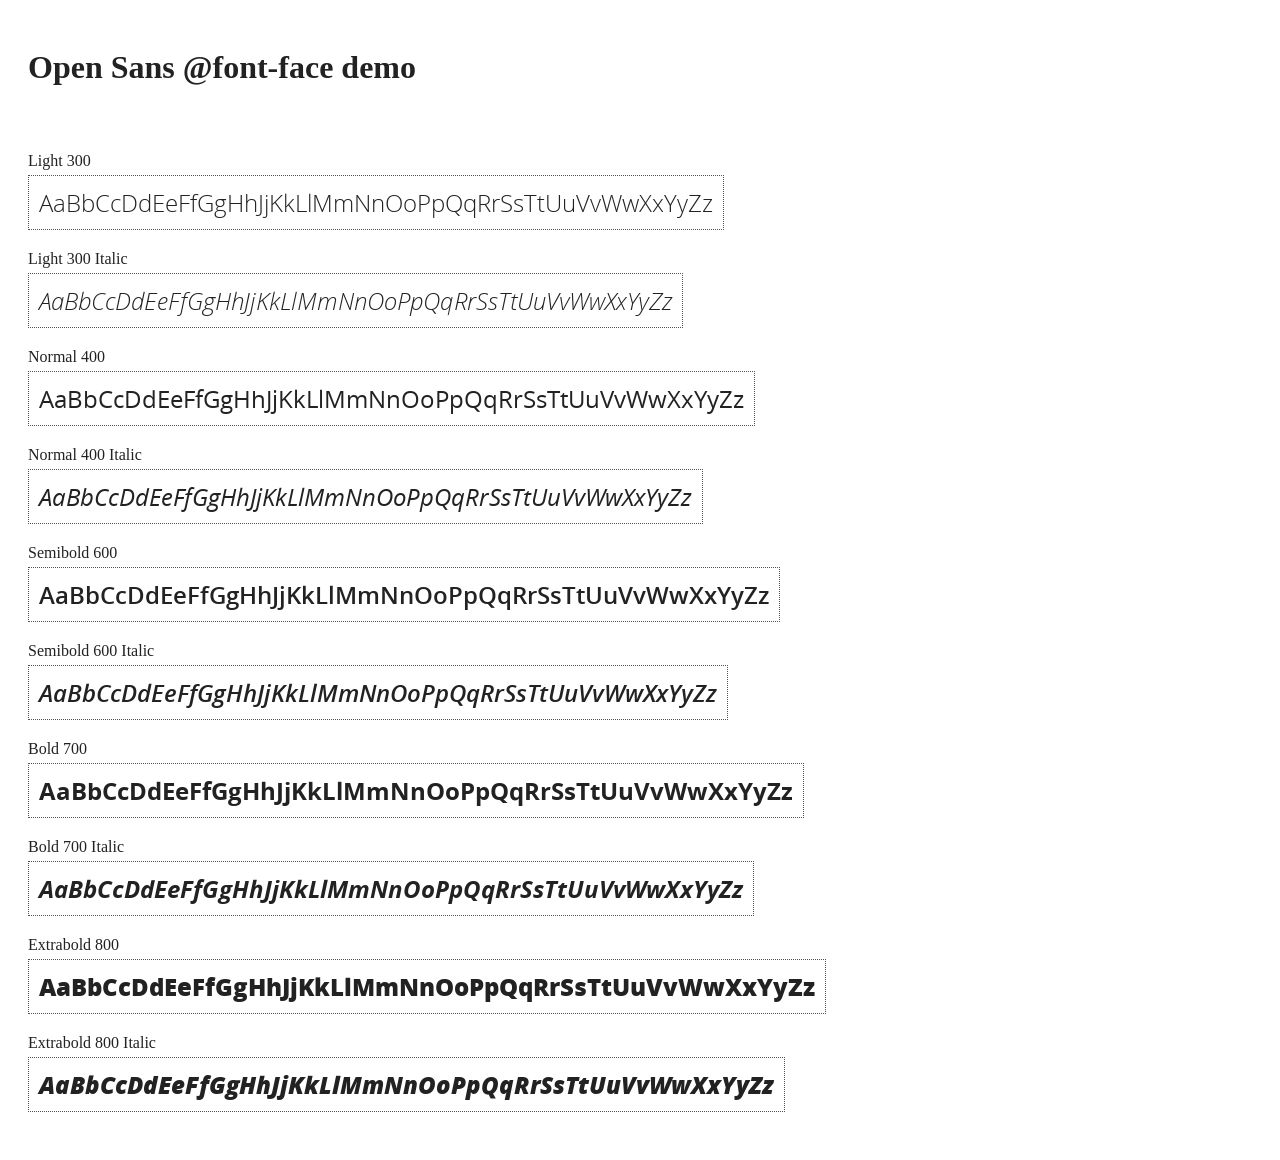
<file: public/JS/angular/docs/components/open-sans-fontface-1.0.4/index.html>
<!DOCTYPE html>
<html>
	<head>
		<title>Open Sans @font-face demo</title>
		<meta charset="UTF-8" />
		<link rel="stylesheet" href="open-sans.css" type="text/css" />
		<style>
		body {
			padding: 20px;
			color: #222;
			background: #fff;
		}

		span { display: block; }

		.font-demo {
			display: inline-block;
			margin: 5px 0 20px;
			padding: 10px;
			border: 1px dotted #555;
			font-family: 'Open Sans';
			font-size: 24px;
		}
		</style>
	</head>
	<body>
		<h1>Open Sans @font-face demo</h1>
		<div style="margin-bottom:20px">
			<iframe src="http://ghbtns.com/github-btn.html?user=FontFaceKit&amp;repo=open-sans&amp;type=watch&amp;count=true"
					style="width:110px;height:20px;border:0"></iframe>
			<iframe src="http://ghbtns.com/github-btn.html?user=FontFaceKit&amp;repo=open-sans&amp;type=fork&amp;count=true"
					style="width:95px;height:20px;border:0"></iframe>
		</div>

		<span>Light 300</span>
		<div class="font-demo" style="font-weight:300">
			AaBbCcDdEeFfGgHhJjKkLlMmNnOoPpQqRrSsTtUuVvWwXxYyZz
		</div>

		<span>Light 300 Italic</span>
		<div class="font-demo" style="font-weight:300;font-style:italic">
			AaBbCcDdEeFfGgHhJjKkLlMmNnOoPpQqRrSsTtUuVvWwXxYyZz
		</div>

		<span>Normal 400</span>
		<div class="font-demo">
			AaBbCcDdEeFfGgHhJjKkLlMmNnOoPpQqRrSsTtUuVvWwXxYyZz
		</div>

		<span>Normal 400 Italic</span>
		<div class="font-demo" style="font-style:italic">
			AaBbCcDdEeFfGgHhJjKkLlMmNnOoPpQqRrSsTtUuVvWwXxYyZz
		</div>

		<span>Semibold 600</span>
		<div class="font-demo" style="font-weight:600">
			AaBbCcDdEeFfGgHhJjKkLlMmNnOoPpQqRrSsTtUuVvWwXxYyZz
		</div>

		<span>Semibold 600 Italic</span>
		<div class="font-demo" style="font-weight:600;font-style:italic">
			AaBbCcDdEeFfGgHhJjKkLlMmNnOoPpQqRrSsTtUuVvWwXxYyZz
		</div>

		<span>Bold 700</span>
		<div class="font-demo" style="font-weight:700">
			AaBbCcDdEeFfGgHhJjKkLlMmNnOoPpQqRrSsTtUuVvWwXxYyZz
		</div>

		<span>Bold 700 Italic</span>
		<div class="font-demo" style="font-weight:700;font-style:italic">
			AaBbCcDdEeFfGgHhJjKkLlMmNnOoPpQqRrSsTtUuVvWwXxYyZz
		</div>

		<span>Extrabold 800</span>
		<div class="font-demo" style="font-weight:800">
			AaBbCcDdEeFfGgHhJjKkLlMmNnOoPpQqRrSsTtUuVvWwXxYyZz
		</div>

		<span>Extrabold 800 Italic</span>
		<div class="font-demo" style="font-weight:800;font-style:italic">
			AaBbCcDdEeFfGgHhJjKkLlMmNnOoPpQqRrSsTtUuVvWwXxYyZz
		</div>
	</body>
</html>
</file>
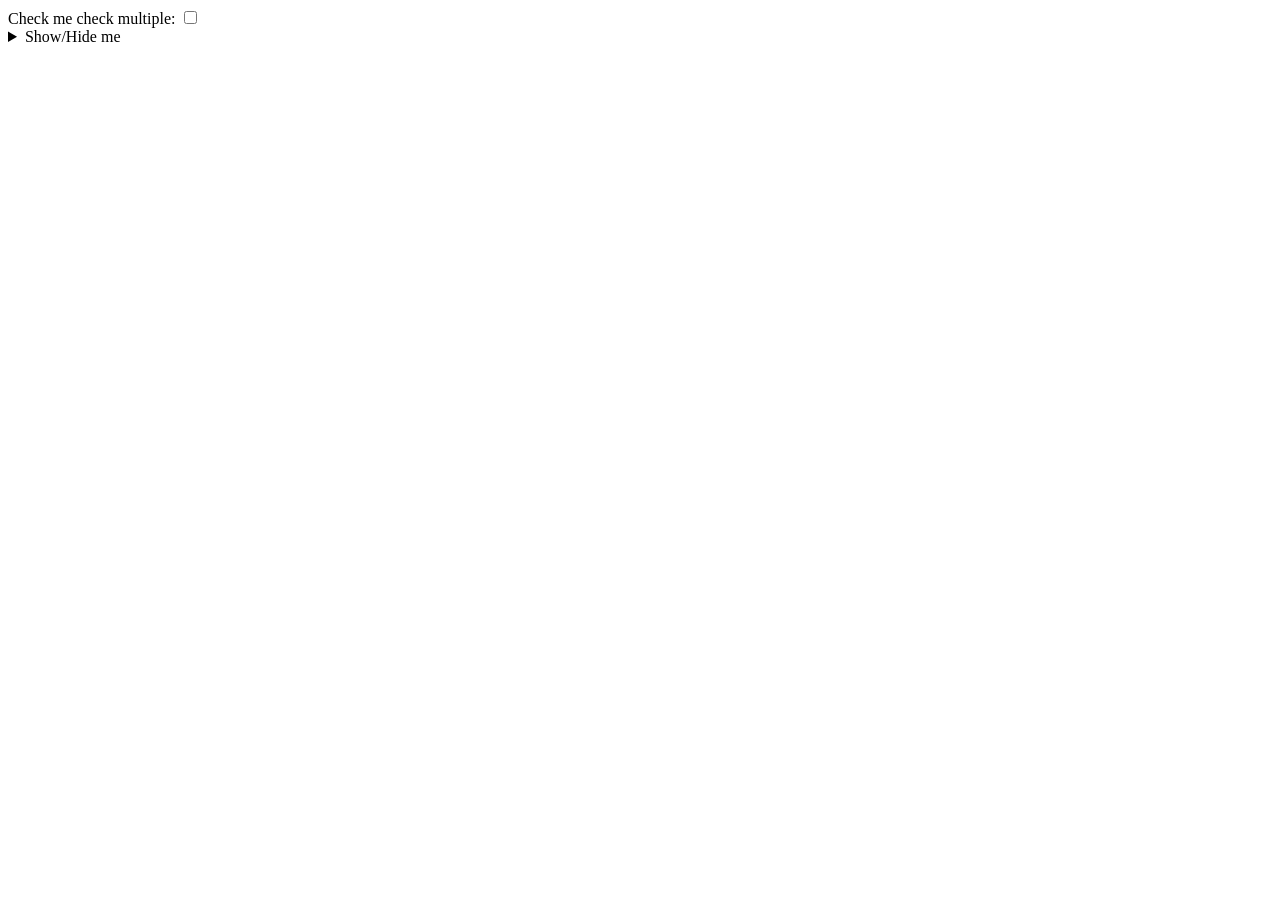
<file: public/JS/angular/docs/examples/example-example10/index.html>
<!doctype html>
<html lang="en">
<head>
  <meta charset="UTF-8">
  <title>Example - example-example10</title>
  

  <script src="../../../angular.min.js"></script>
  

  
</head>
<body ng-app="">
    Check me check multiple: <input type="checkbox" ng-model="open"><br/>
  <details id="details" ng-open="open">
     <summary>Show/Hide me</summary>
  </details>
</body>
</html>
</file>
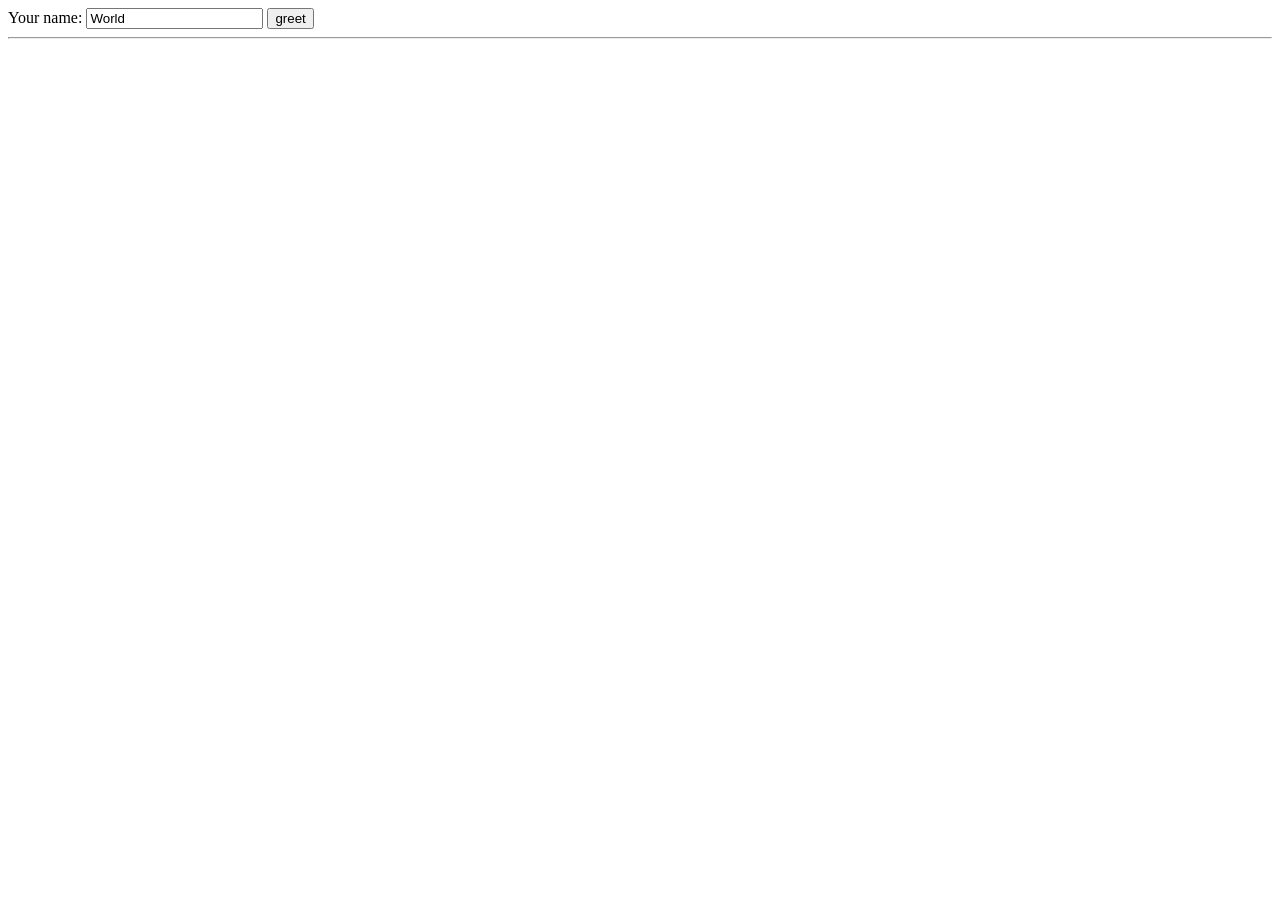
<file: public/JS/angular/docs/examples/example-example102/index.html>
<!doctype html>
<html lang="en">
<head>
  <meta charset="UTF-8">
  <title>Example - example-example102</title>
  

  <script src="../../../angular.min.js"></script>
  <script src="script.js"></script>
  

  
</head>
<body ng-app="scopeExample">
    <div ng-controller="MyController">
    Your name:
      <input type="text" ng-model="username">
      <button ng-click='sayHello()'>greet</button>
    <hr>
    {{greeting}}
  </div>
</body>
</html>
</file>
<file: public/JS/angular/docs/components/open-sans-fontface-1.0.4/open-sans.css>
/* Open Sans @font-face kit */

/* BEGIN Light */
@font-face {
  font-family: 'Open Sans';
  src: url('fonts/Light/OpenSans-Light.eot');
  src: url('fonts/Light/OpenSans-Light.eot?#iefix') format('embedded-opentype'),
       url('fonts/Light/OpenSans-Light.woff') format('woff'),
       url('fonts/Light/OpenSans-Light.ttf') format('truetype'),
       url('fonts/Light/OpenSans-Light.svg#OpenSansLight') format('svg');
  font-weight: 300;
  font-style: normal;
}
/* END Light */

/* BEGIN Light Italic */
@font-face {
  font-family: 'Open Sans';
  src: url('fonts/LightItalic/OpenSans-LightItalic.eot');
  src: url('fonts/LightItalic/OpenSans-LightItalic.eot?#iefix') format('embedded-opentype'),
       url('fonts/LightItalic/OpenSans-LightItalic.woff') format('woff'),
       url('fonts/LightItalic/OpenSans-LightItalic.ttf') format('truetype'),
       url('fonts/LightItalic/OpenSans-LightItalic.svg#OpenSansLightItalic') format('svg');
  font-weight: 300;
  font-style: italic;
}
/* END Light Italic */

/* BEGIN Regular */
@font-face {
  font-family: 'Open Sans';
  src: url('fonts/Regular/OpenSans-Regular.eot');
  src: url('fonts/Regular/OpenSans-Regular.eot?#iefix') format('embedded-opentype'),
       url('fonts/Regular/OpenSans-Regular.woff') format('woff'),
       url('fonts/Regular/OpenSans-Regular.ttf') format('truetype'),
       url('fonts/Regular/OpenSans-Regular.svg#OpenSansRegular') format('svg');
  font-weight: normal;
  font-style: normal;
}
/* END Regular */

/* BEGIN Italic */
@font-face {
  font-family: 'Open Sans';
  src: url('fonts/Italic/OpenSans-Italic.eot');
  src: url('fonts/Italic/OpenSans-Italic.eot?#iefix') format('embedded-opentype'),
       url('fonts/Italic/OpenSans-Italic.woff') format('woff'),
       url('fonts/Italic/OpenSans-Italic.ttf') format('truetype'),
       url('fonts/Italic/OpenSans-Italic.svg#OpenSansItalic') format('svg');
  font-weight: normal;
  font-style: italic;
}
/* END Italic */

/* BEGIN Semibold */
@font-face {
  font-family: 'Open Sans';
  src: url('fonts/Semibold/OpenSans-Semibold.eot');
  src: url('fonts/Semibold/OpenSans-Semibold.eot?#iefix') format('embedded-opentype'),
       url('fonts/Semibold/OpenSans-Semibold.woff') format('woff'),
       url('fonts/Semibold/OpenSans-Semibold.ttf') format('truetype'),
       url('fonts/Semibold/OpenSans-Semibold.svg#OpenSansSemibold') format('svg');
  font-weight: 600;
  font-style: normal;
}
/* END Semibold */

/* BEGIN Semibold Italic */
@font-face {
  font-family: 'Open Sans';
  src: url('fonts/SemiboldItalic/OpenSans-SemiboldItalic.eot');
  src: url('fonts/SemiboldItalic/OpenSans-SemiboldItalic.eot?#iefix') format('embedded-opentype'),
       url('fonts/SemiboldItalic/OpenSans-SemiboldItalic.woff') format('woff'),
       url('fonts/SemiboldItalic/OpenSans-SemiboldItalic.ttf') format('truetype'),
       url('fonts/SemiboldItalic/OpenSans-SemiboldItalic.svg#OpenSansSemiboldItalic') format('svg');
  font-weight: 600;
  font-style: italic;
}
/* END Semibold Italic */

/* BEGIN Bold */
@font-face {
  font-family: 'Open Sans';
  src: url('fonts/Bold/OpenSans-Bold.eot');
  src: url('fonts/Bold/OpenSans-Bold.eot?#iefix') format('embedded-opentype'),
       url('fonts/Bold/OpenSans-Bold.woff') format('woff'),
       url('fonts/Bold/OpenSans-Bold.ttf') format('truetype'),
       url('fonts/Bold/OpenSans-Bold.svg#OpenSansBold') format('svg');
  font-weight: bold;
  font-style: normal;
}
/* END Bold */

/* BEGIN Bold Italic */
@font-face {
  font-family: 'Open Sans';
  src: url('fonts/BoldItalic/OpenSans-BoldItalic.eot');
  src: url('fonts/BoldItalic/OpenSans-BoldItalic.eot?#iefix') format('embedded-opentype'),
       url('fonts/BoldItalic/OpenSans-BoldItalic.woff') format('woff'),
       url('fonts/BoldItalic/OpenSans-BoldItalic.ttf') format('truetype'),
       url('fonts/BoldItalic/OpenSans-BoldItalic.svg#OpenSansBoldItalic') format('svg');
  font-weight: bold;
  font-style: italic;
}
/* END Bold Italic */

/* BEGIN Extrabold */
@font-face {
  font-family: 'Open Sans';
  src: url('fonts/ExtraBold/OpenSans-ExtraBold.eot');
  src: url('fonts/ExtraBold/OpenSans-ExtraBold.eot?#iefix') format('embedded-opentype'),
       url('fonts/ExtraBold/OpenSans-ExtraBold.woff') format('woff'),
       url('fonts/ExtraBold/OpenSans-ExtraBold.ttf') format('truetype'),
       url('fonts/ExtraBold/OpenSans-ExtraBold.svg#OpenSansExtrabold') format('svg');
  font-weight: 800;
  font-style: normal;
}
/* END Extrabold */

/* BEGIN Extrabold Italic */
@font-face {
  font-family: 'Open Sans';
  src: url('fonts/ExtraBoldItalic/OpenSans-ExtraBoldItalic.eot');
  src: url('fonts/ExtraBoldItalic/OpenSans-ExtraBoldItalic.eot?#iefix') format('embedded-opentype'),
       url('fonts/ExtraBoldItalic/OpenSans-ExtraBoldItalic.woff') format('woff'),
       url('fonts/ExtraBoldItalic/OpenSans-ExtraBoldItalic.ttf') format('truetype'),
       url('fonts/ExtraBoldItalic/OpenSans-ExtraBoldItalic.svg#OpenSansExtraboldItalic') format('svg');
  font-weight: 800;
  font-style: italic;
}
/* END Extrabold Italic */
</file>
